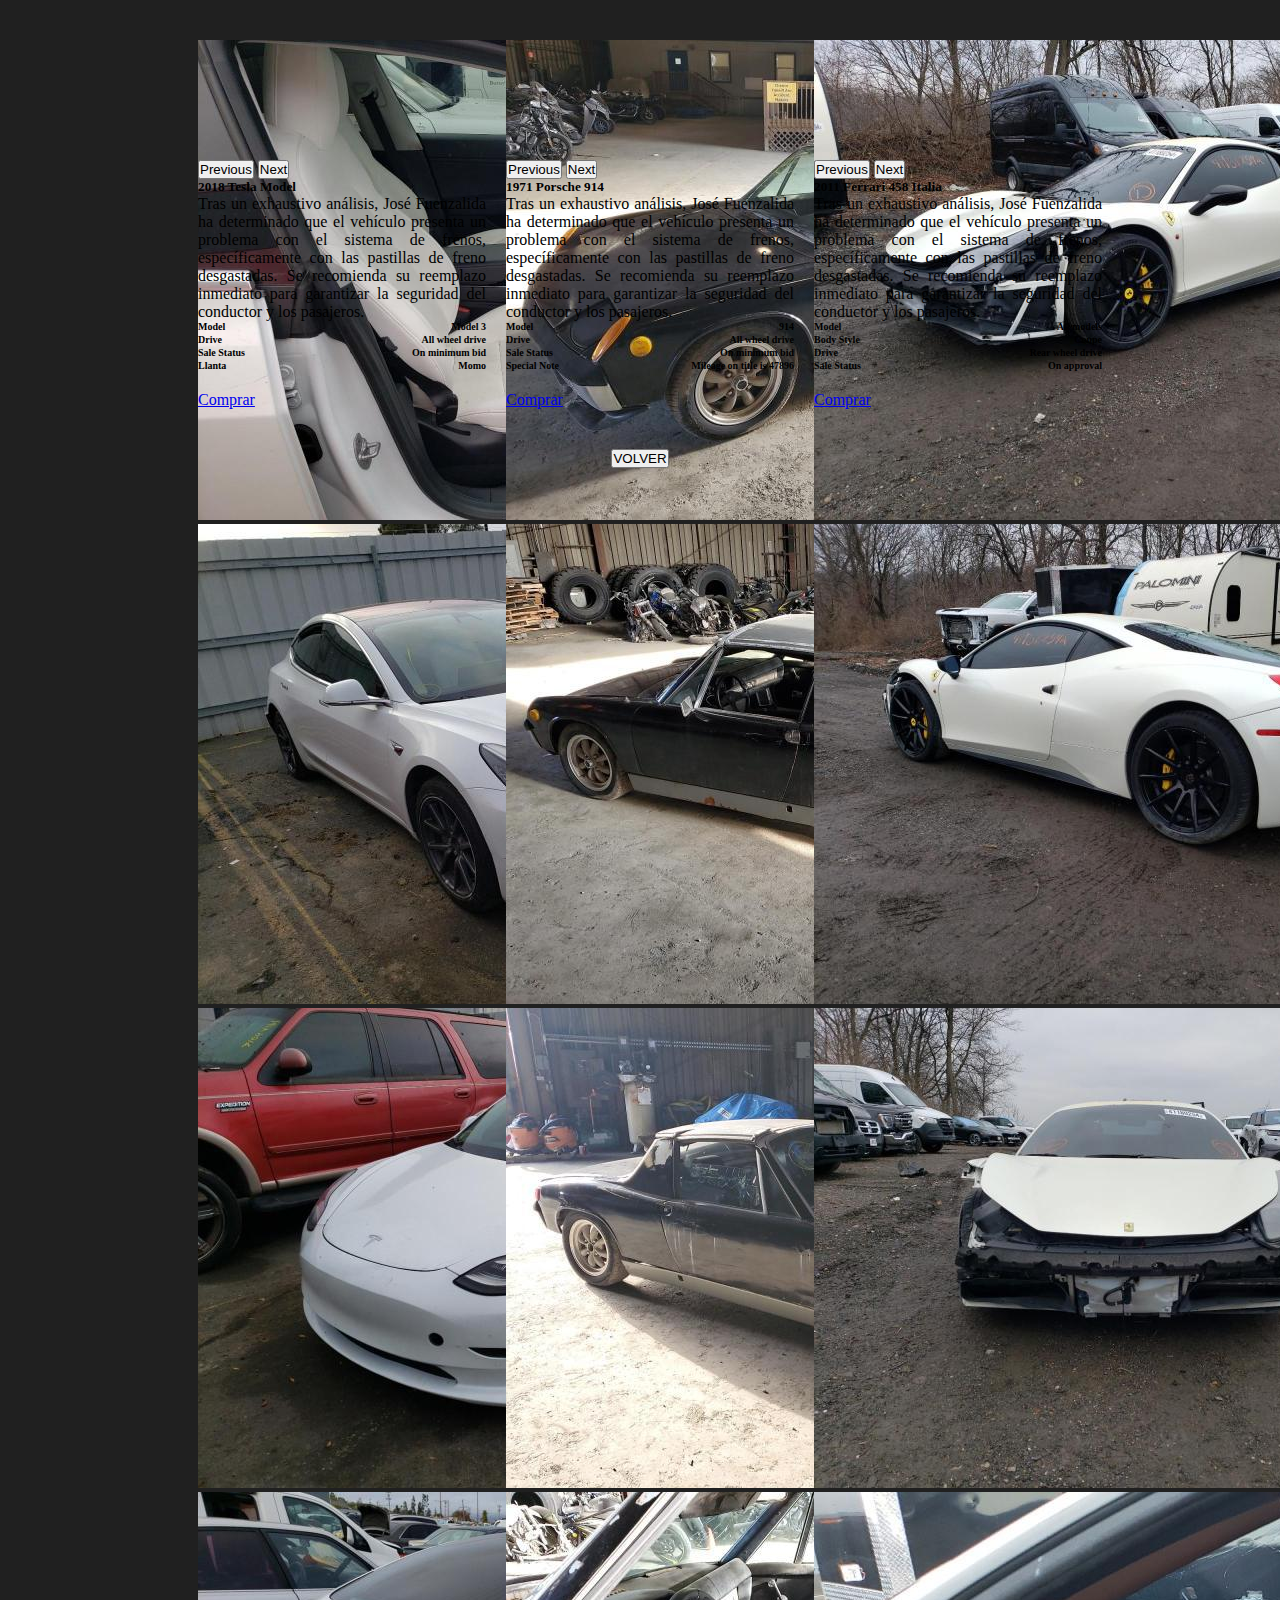
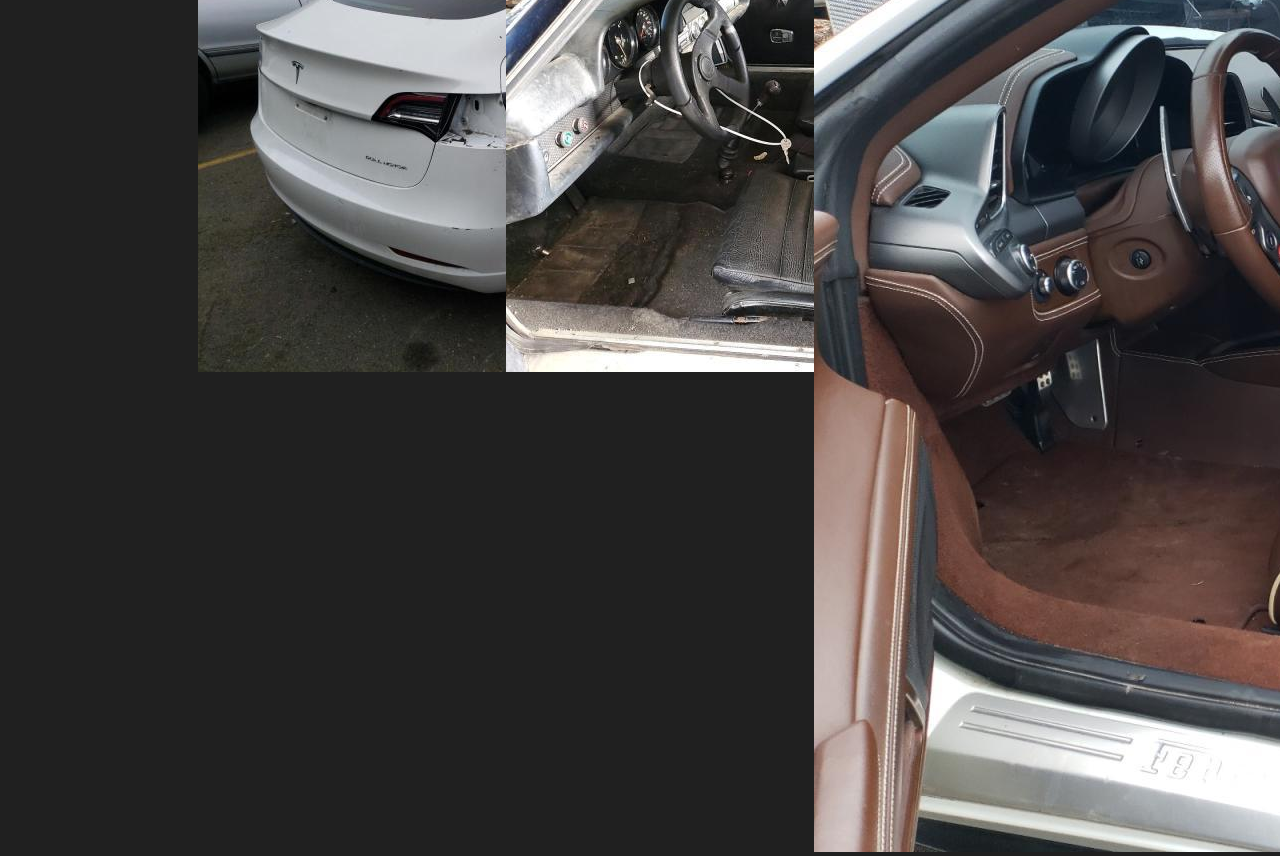
<file: galeria.html>
<!DOCTYPE html>
<html lang="en">
<head>
    <meta charset="UTF-8">
    <meta name="viewport" content="width=device-width, initial-scale=1.0">
    <title>Fichas</title>
    <!--Insercion de los CDN-->
    <script src="https://code.jquery.com/jquery-3.7.1.js" integrity="sha256-eKhayi8LEQwp4NKxN+CfCh+3qOVUtJn3QNZ0TciWLP4=" crossorigin="anonymous"></script>
    <script src="https://cdn.jsdelivr.net/npm/bootstrap@4.6.2/dist/js/bootstrap.min.js" integrity="sha384-+sLIOodYLS7CIrQpBjl+C7nPvqq+FbNUBDunl/OZv93DB7Ln/533i8e/mZXLi/P+" crossorigin="anonymous"></script>
    <link rel="stylesheet" href="https://cdn.jsdelivr.net/npm/bootstrap@4.6.2/dist/css/bootstrap.min.css" integrity="sha384-xOolHFLEh07PJGoPkLv1IbcEPTNtaed2xpHsD9ESMhqIYd0nLMwNLD69Npy4HI+N" crossorigin="anonymous">
    <link rel="stylesheet" href="estilos.css" rel="stylesheet" TYPE="text/css">
</head>
<body class="fondo">
    <!--Formato de estilo proveniente de CSS "estilos.css"-->
    <div class="ordenar">
        <div class="fich">
            <div class="card" style="width: 18rem;">
                <!--Carrusel extraido de boostrap"-->
                <div id="carouselExampleControls" class="carousel slide" data-ride="carousel">
                    <div class="carousel-inner">
                        <div class="carousel-item active">
                            <img src="Galeria_Autos/Auto1.jpg" class="d-block w-100" alt="...">
                        </div>
                        <div class="carousel-item">
                            <img src="Galeria_Autos/Auto1.1.jpg" class="d-block w-100" alt="...">
                        </div>
                        <div class="carousel-item">
                            <img src="Galeria_Autos/Auto1.2.jpg" class="d-block w-100" alt="...">
                        </div>
                        <div class="carousel-item">
                            <img src="Galeria_Autos/Auto1.3.jpg" class="d-block w-100" alt="...">
                        </div>
                    </div>
                <button class="carousel-control-prev" type="button" data-target="#carouselExampleControls" data-slide="prev">
                    <span class="carousel-control-prev-icon" aria-hidden="true"></span>
                    <span class="sr-only">Previous</span>
                    </button>
                    <button class="carousel-control-next" type="button" data-target="#carouselExampleControls" data-slide="next">
                    <span class="carousel-control-next-icon" aria-hidden="true"></span>
                    <span class="sr-only">Next</span>
                    </button>
                </div>
                <!--Tarjeta de boostrap con su informacion-->
                <div class="card-body">
                <h5 class="card-title">2018 Tesla Model</h5>
                <p class="card-text">Tras un exhaustivo análisis, José Fuenzalida ha determinado que el vehículo presenta un problema con el sistema de frenos, específicamente con las pastillas de freno desgastadas. Se recomienda su reemplazo inmediato para garantizar la seguridad del conductor y los pasajeros.</p>
                <!--Datos del automovil-->
                <div class="datos">
                    <div class="linea">
                        <b>Model</b>
                        <b>Model 3</b>
                    </div>
                    <div class="rect"></div>
                    <div class="linea">
                        <b>Drive</b>
                        <b>All wheel drive</b>
                    </div>
                    <div class="rect"></div>
                    <div class="linea">
                        <b>Sale Status</b>
                        <b>On minimum bid</b>
                    </div>
                    <div class="rect"></div>
                    <div class="linea">
                        <b>Llanta</b>
                        <b>Momo</b>
                    </div>
                    <div class="rect"></div>
                    <br>

                </div>
                    <form id="compra">
                        <a href="#" class="btn btn-primary" onclick="mostrarVentanaEmergente()">Comprar</a>
                    </form>
                    <!--mensaje emergente de javascript-->
                    <script> 
                        function mostrarVentanaEmergente() {
                            alert('Su reserva para la compra a sido efectuada exitosamente');
                        }
                    </script>
                </div>
            </div>
        </div>

        <!--Segunda ficha-->
        <div class="fich">
            <div class="card" style="width: 18rem;">
                <!--Carrusel extraido de boostrap"-->
                <div id="carouselExampleControls" class="carousel slide" data-ride="carousel">
                    <div class="carousel-inner">
                        <div class="carousel-item active">
                            <img src="Galeria_Autos/porc1.jpg" class="d-block w-100" alt="...">
                        </div>
                        <div class="carousel-item">
                            <img src="Galeria_Autos/porc2.jpg" class="d-block w-100" alt="...">
                        </div>
                        <div class="carousel-item">
                            <img src="Galeria_Autos/porc3.jpg" class="d-block w-100" alt="...">
                        </div>
                        <div class="carousel-item">
                            <img src="Galeria_Autos/porc4.jpg" class="d-block w-100" alt="...">
                        </div>
                    </div>
                <button class="carousel-control-prev" type="button" data-target="#carouselExampleControls" data-slide="prev">
                    <span class="carousel-control-prev-icon" aria-hidden="true"></span>
                    <span class="sr-only">Previous</span>
                    </button>
                    <button class="carousel-control-next" type="button" data-target="#carouselExampleControls" data-slide="next">
                    <span class="carousel-control-next-icon" aria-hidden="true"></span>
                    <span class="sr-only">Next</span>
                    </button>
                </div>
                <!--Tarjeta de boostrap con su informacion-->
                <div class="card-body">
                <h5 class="card-title">1971 Porsche 914</h5>
                <p class="card-text">Tras un exhaustivo análisis, José Fuenzalida ha determinado que el vehículo presenta un problema con el sistema de frenos, específicamente con las pastillas de freno desgastadas. Se recomienda su reemplazo inmediato para garantizar la seguridad del conductor y los pasajeros.</p>
                <!--Datos del automovil-->
                <div class="datos">
                    <div class="linea">
                        <b>Model</b>
                        <b>914</b>
                    </div>
                    <div class="rect"></div>
                    <div class="linea">
                        <b>Drive</b>
                        <b>All wheel drive</b>
                    </div>
                    <div class="rect"></div>
                    <div class="linea">
                        <b>Sale Status</b>
                        <b>On minimum bid</b>
                    </div>
                    <div class="rect"></div>
                    <div class="linea">
                        <b>Special Note</b>
                        <b>Mileage on title is 47896 </b>
                    </div>
                    <div class="rect"></div>
                    <br>

                </div>
                    <form id="compra">
                        <a href="#" class="btn btn-primary" onclick="mostrarVentanaEmergente()">Comprar</a>
                    </form>
                    <!--mensaje emergente de javascript-->
                    <script> 
                        function mostrarVentanaEmergente() {
                            alert('Su reserva para la compra a sido efectuada exitosamente');
                        }
                    </script>
                </div>
            </div>
        </div>
                <!--Tercera ficha-->
                <div class="fich">
                    <div class="card" style="width: 18rem;">
                        <!--Carrusel extraido de boostrap"-->
                        <div id="carouselExampleControls" class="carousel slide" data-ride="carousel">
                            <div class="carousel-inner">
                                <div class="carousel-item active">
                                    <img src="Galeria_Autos/fer1.jpg" class="d-block w-100" alt="...">
                                </div>
                                <div class="carousel-item">
                                    <img src="Galeria_Autos/fer2.jpg" class="d-block w-100" alt="...">
                                </div>
                                <div class="carousel-item">
                                    <img src="Galeria_Autos/fer3.jpg" class="d-block w-100" alt="...">
                                </div>
                                <div class="carousel-item">
                                    <img src="Galeria_Autos/fer4.jpg" class="d-block w-100" alt="...">
                                </div>
                            </div>
                        <button class="carousel-control-prev" type="button" data-target="#carouselExampleControls" data-slide="prev">
                            <span class="carousel-control-prev-icon" aria-hidden="true"></span>
                            <span class="sr-only">Previous</span>
                            </button>
                            <button class="carousel-control-next" type="button" data-target="#carouselExampleControls" data-slide="next">
                            <span class="carousel-control-next-icon" aria-hidden="true"></span>
                            <span class="sr-only">Next</span>
                            </button>
                        </div>
                        <!--Tarjeta de boostrap con su informacion-->
                        <div class="card-body">
                        <h5 class="card-title">2011 Ferrari 458 Italia</h5>
                        <p class="card-text">Tras un exhaustivo análisis, José Fuenzalida ha determinado que el vehículo presenta un problema con el sistema de frenos, específicamente con las pastillas de freno desgastadas. Se recomienda su reemplazo inmediato para garantizar la seguridad del conductor y los pasajeros.</p>
                        <!--Datos del automovil-->
                        <div class="datos">
                            <div class="linea">
                                <b>Model</b>
                                <b>All models</b>
                            </div>
                            <div class="rect"></div>
                            <div class="linea">
                                <b>Body Style</b>
                                <b>Coupe</b>
                            </div>
                            <div class="rect"></div>
                            <div class="linea">
                                <b>Drive</b>
                                <b>Rear wheel drive</b>
                            </div>
                            <div class="rect"></div>
                            <div class="linea">
                                <b>Sale Status</b>
                                <b>On approval</b>
                            </div>
                            <div class="rect"></div>
                            <br>
                            <!--Boton de boostrap-->
                            </div>
                                <form id="compra">
                                    <a href="#" class="btn btn-primary" onclick="mostrarVentanaEmergente()">Comprar</a>
                                </form>
                            <!--mensaje emergente de javascript-->
                                <script> 
                                    function mostrarVentanaEmergente() {
                                        alert('Su reserva para la compra a sido efectuada exitosamente');
                                    }
                                </script>
                            </div>
                    </div>
                </div>
            </div>
    <div class="ordenar">
        <a href="index.html" class="btn btn-primary">
        <button type="button" class="btn btn-primary">VOLVER</button>
        </a>
    </div>
</body>
</html>
</file>
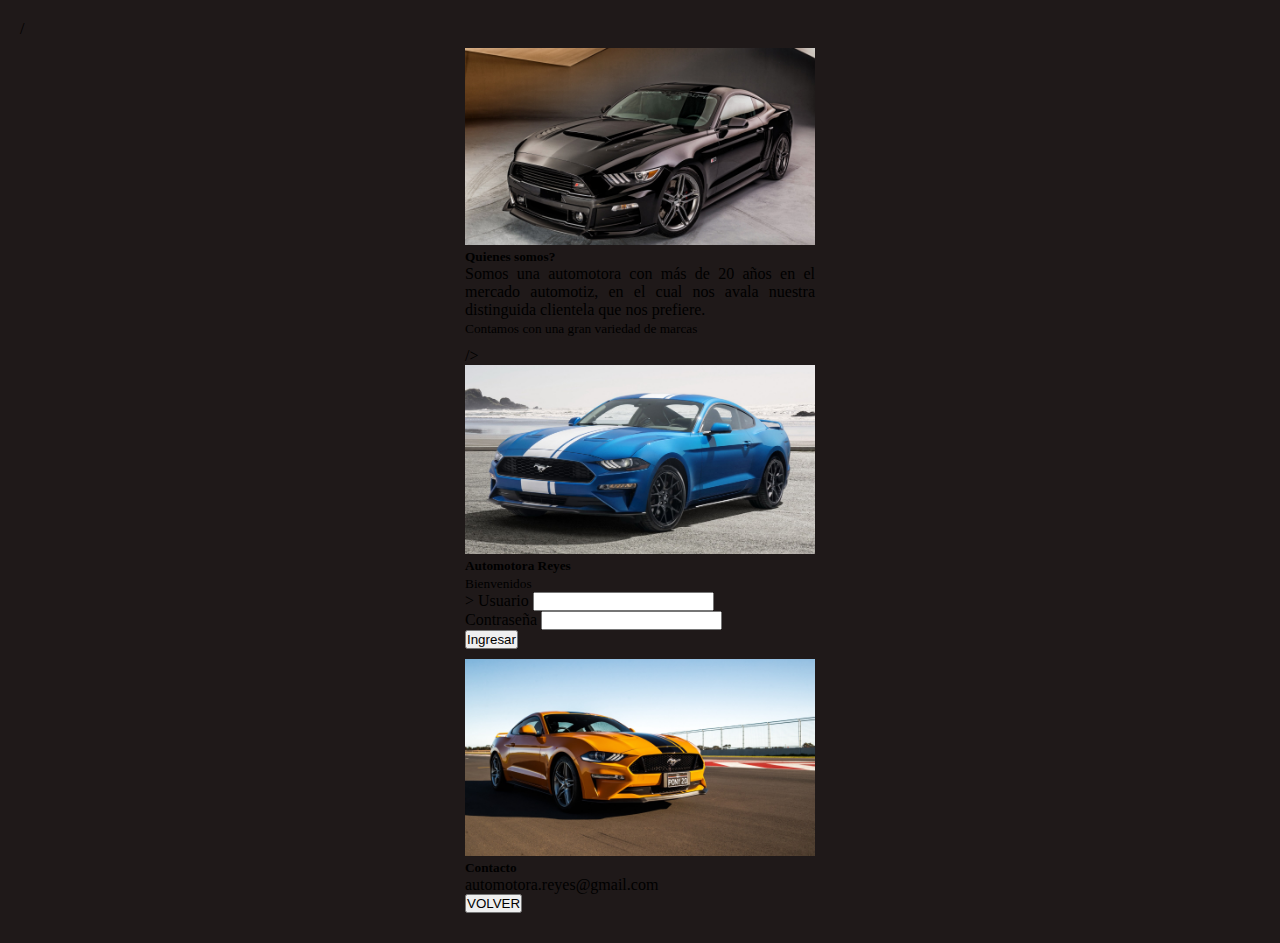
<file: login.html>
<!DOCTYPE html>
<html lang="en">
<head>
    <meta charset="UTF-8">
    <meta name="viewport" content="width=device-width, initial-scale=1.0">
    <title>Document</title>
    <script src="https://code.jquery.com/jquery-3.7.1.js" integrity="sha256-eKhayi8LEQwp4NKxN+CfCh+3qOVUtJn3QNZ0TciWLP4=" crossorigin="anonymous"></script>
    <script src="https://cdn.jsdelivr.net/npm/bootstrap@4.6.2/dist/js/bootstrap.min.js" integrity="sha384-+sLIOodYLS7CIrQpBjl+C7nPvqq+FbNUBDunl/OZv93DB7Ln/533i8e/mZXLi/P+" crossorigin="anonymous"></script>
    <link rel="stylesheet" href="https://cdn.jsdelivr.net/npm/bootstrap@4.6.2/dist/css/bootstrap.min.css" integrity="sha384-xOolHFLEh07PJGoPkLv1IbcEPTNtaed2xpHsD9ESMhqIYd0nLMwNLD69Npy4HI+N" crossorigin="anonymous">
    <link rel="stylesheet" href="estilos.css" rel="stylesheet" TYPE="text/css">
    <style>
        body {
            background-color: #1f1919; /* Fondo negro */
            padding: 20px;
        }
        
        .card {
            max-width: 350px;
            margin: 10px auto; /* Centra la tarjeta horizontalmente */
        }
        .card img { 
            max-width: 100%;
            height: auto;
        }
    </style>
</head>
<body>
    <div class="card-group">/<!--primera tarjeta-->
        <div class="card">
          <img src="IMAGENES/img3.jfif" class="card-img-top" alt="Ford Mustang">
          <div class="card-body">
            <h5 class="card-title">Quienes somos?</h5>
            <p class="card-text"> Somos una automotora con más de 20 años en el mercado automotiz, en el cual nos avala nuestra distinguida clientela que nos prefiere.</p>
            <p class="card-text"><small class="text-muted">Contamos con una gran variedad de marcas</small></p>
          </div>
        </div>
        <div class="card mx-auto">/<!--segunda tarjeta-->>
          <img src="IMAGENES/img2.jfif" class="card-img-top" alt="Ford Mustang">
          <div class="card-body">
            <h5 class="card-title text-center">Automotora Reyes</h5>

            <p class="card-text text-center"><small class="text-muted">Bienvenidos</small></p>
            
            <form id="loginForm">
                <div class="form-group"> <!--ingreso por login-->>
                  <label for="exampleInputEmail1">Usuario</label>
                  <input type="text" class="form-control" id="exampleInputEmail1" aria-describedby="emailHelp" required>
                </div>
                <div class="form-group">
                  <label for="exampleInputPassword1">Contraseña</label>
                  <input type="password" class="form-control" id="exampleInputPassword1" required>
                </div>
                <button type="submit" class="btn btn-primary">Ingresar</button> <!--se crea botón ingresar-->
              </form>
          </div>
        </div>
        <div class="card ml-auto"> <!--tercera tarjeta-->
          <img src="IMAGENES/img1.jfif" class="card-img-top" alt="Ford Mustang">
          <div class="card-body">
            <h5 class="card-title">Contacto</h5>
            <p class="card-text">automotora.reyes@gmail.com</p>
          </div>

          <a href="index.html" class="btn btn-primary">
            <button type="button" class="btn btn-primary">VOLVER</button>
        </a>
        </div>
      </div>
      <!--mensaje emergente de javascript-->
      <script> 
        document.getElementById('loginForm').addEventListener('submit', function(event) {
            event.preventDefault();
            alert('Usuario o contraseña incorrectos');
        });
      </script>
</body>
</html>
</file>
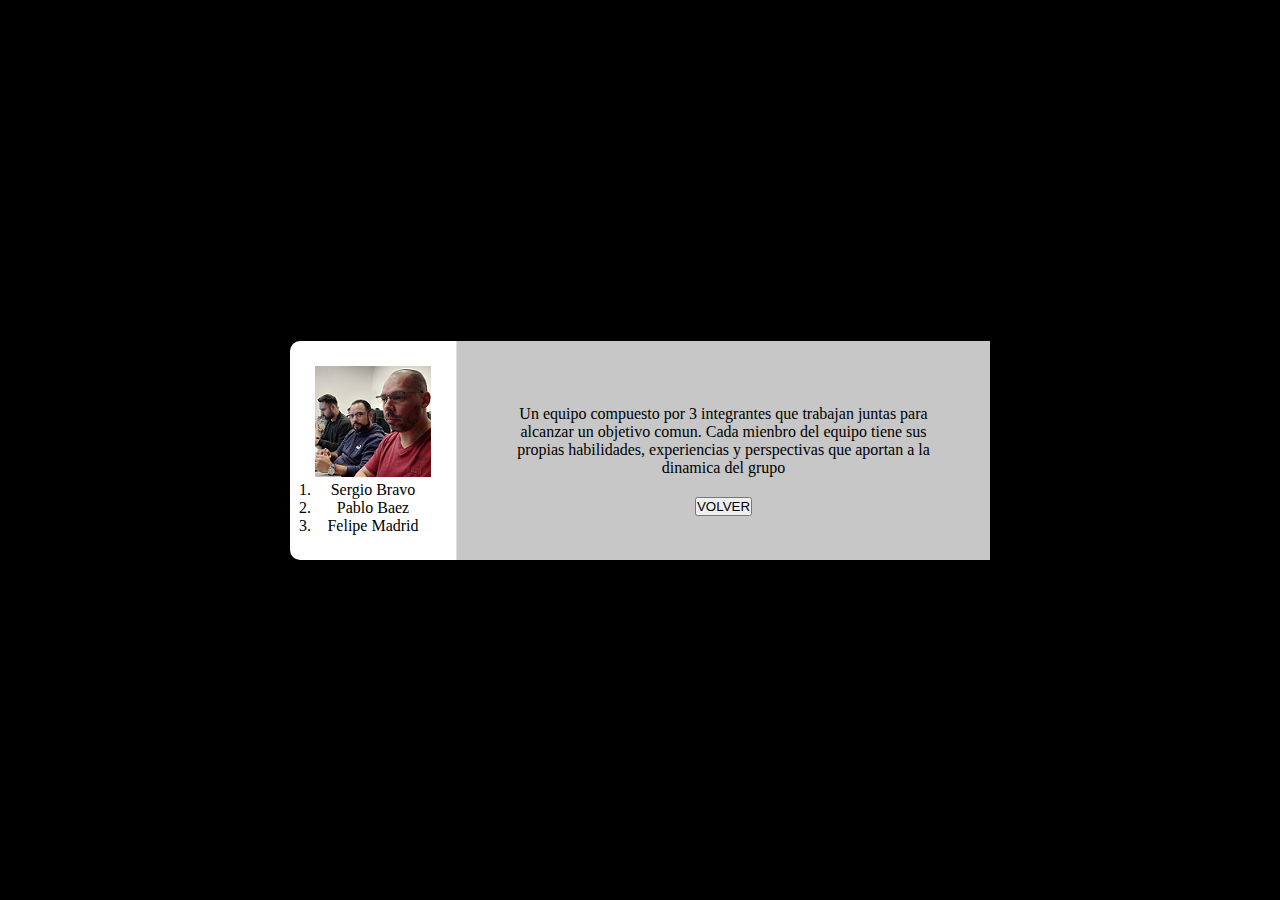
<file: nosotros.html>
<!DOCTYPE html>
<html lang="es">
<head>
    <meta charset="UTF-8">
    <meta name="viewport" content="width=device-width, initial-scale=1.0">
    <title>Document</title>
    <script src="https://code.jquery.com/jquery-3.7.1.min.js" integrity="sha256-/JqT3SQfawRcv/BIHPThkBvs0OEvtFFmqPF/lYI/Cxo=" crossorigin="anonymous"></script>
    <link rel="stylesheet" href="https://cdn.jsdelivr.net/npm/bootstrap@4.6.2/dist/css/bootstrap.min.css" integrity="sha384-xOolHFLEh07PJGoPkLv1IbcEPTNtaed2xpHsD9ESMhqIYd0nLMwNLD69Npy4HI+N" crossorigin="anonymous">
    <script src="https://cdn.jsdelivr.net/npm/bootstrap@4.6.2/dist/js/bootstrap.min.js" integrity="sha384-+sLIOodYLS7CIrQpBjl+C7nPvqq+FbNUBDunl/OZv93DB7Ln/533i8e/mZXLi/P+" crossorigin="anonymous"></script>
    <link rel="stylesheet" href="estilos.css">
</head>
<body>

    <div class="container">
        <div class="card-container">
            <div class="header">
                <a href="IMAGENES/nos.jfif">
                    <img src="IMAGENES/nos.png" alt="">

                </a>
                <br>
                <ol>
                    <li>Sergio Bravo</li>
                    <li>Pablo Baez</li>
                    <li>Felipe Madrid</li>
                </ol>
            </div>
            <div class="descripcion">
                <p>Un equipo compuesto por 3 integrantes que trabajan juntas para alcanzar un objetivo comun. Cada mienbro del equipo tiene sus propias habilidades, experiencias y perspectivas que aportan a la dinamica del grupo</p>
                    <a href="index.html" class="btn btn-primary">
                        <button type="button" class="btn btn-primary">VOLVER</button>
                    </a>
            </div>
        </div>
    </div>
    
</body>
</html>
</file>
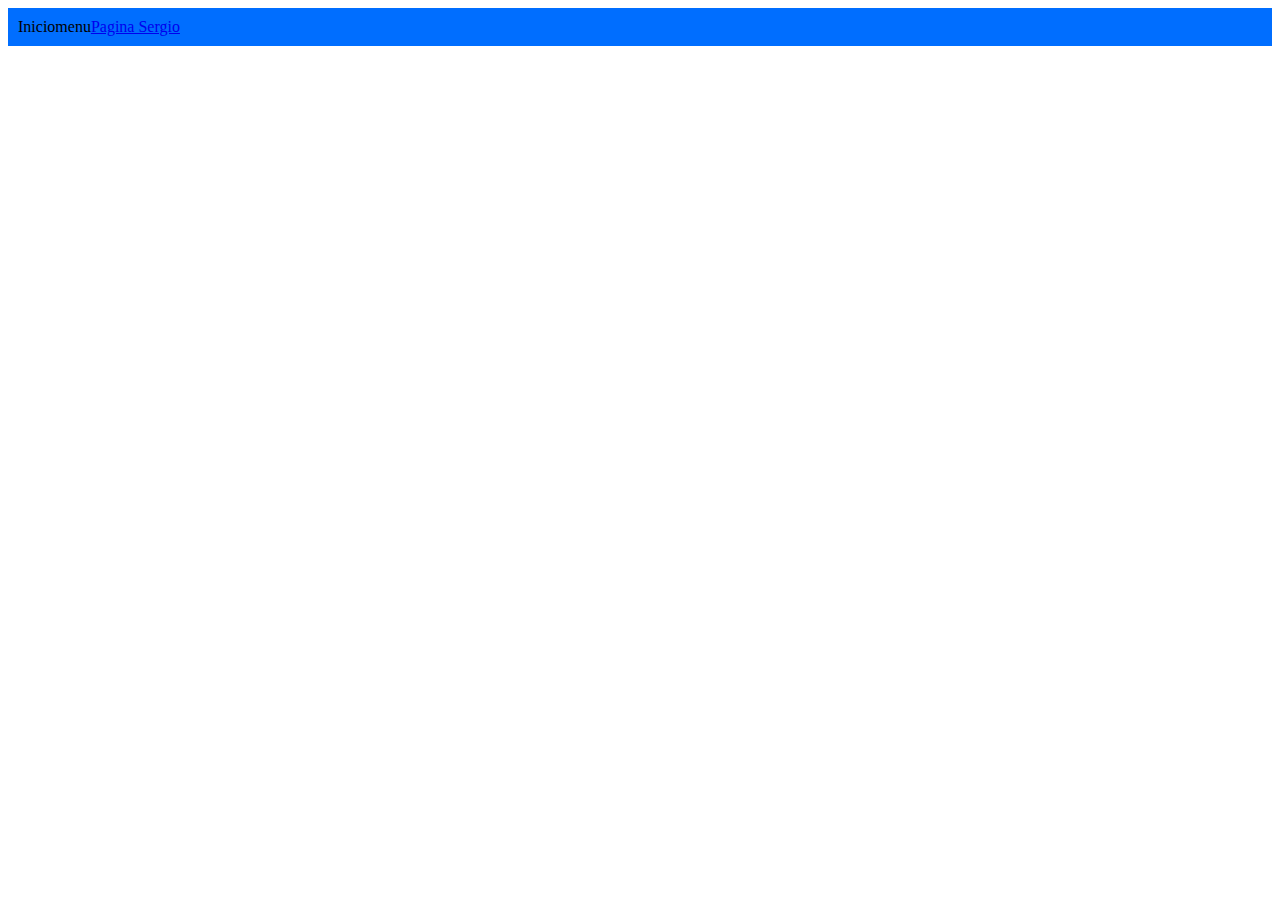
<file: pruebaFESEPA.html>
<!DOCTYPE html>
<html lang="es">
<head>
    <meta charset="UTF-8">
    <meta name="viewport" content="width=device-width, initial-scale=1.0">
    <title>Document</title>
    <style>
    .rec{

        background-color: rgb(0, 110, 255);
        padding: 10px;
        
        justify-content: space-between;
    
    
    }
    .texto{
        display: flex;
        object-position: center;
    }
    .link{
        color: white;
        
    }

    </style>
</head>
<body>
    <div class="rec">
        <div class="texto">
            <div>Inicio</div>
            <div>menu</div>
            <div class="link"><a href="sergio.html">Pagina Sergio</a></div>
        </div>
    </div>
</body>
</html>
</file>
<file: estilos.css>
.fondo{
    background-color: rgb(32, 32, 32);
}

.fich{
    padding-left: 20px;
    padding-top: 20px;
}
.linea{
     font-size: 10px;
    display: flex;
    justify-content: space-between;
}
.rect{
    background-color: rgb(209, 209, 209);
    height: 2px;
}

.carousel-inner{
    max-height: 120px;
    width: auto;
}
.card-text{
    text-align: justify;
}

*{
    margin: 0;
    padding: 0;
    box-sizing: border-box;
}

.container{
    display: flex;
    align-items: center;
    justify-content: center;
    height: 100vh;
    background-color: black;
    font-family: Cambria, Cochin, Georgia, Times, 'Times New Roman', serif;
    padding: 0 20px;
}

.card-container{
    display: flex;
    width: 700px;
    height: auto;
    background-color: white;
    border-radius: 10px;
    box-shadow: 1px 1px 4px 2px rgb(0, 0, 0, 0.2);
}

.header{
    border-right: 1px solid #ddd;
    
}

.descripcion{
    align-content: center;
    background-color: rgb(199, 199, 199);

}

.header, .descripcion{
    padding: 25px;
    text-align: center;
}

.heder a {
    position: relative;
    display: block;
}

.heder img{
    border-radius: 50%;
    box-shadow: 0 0 0 8px rgba(0, 0, 0, 0.06);
    margin: 20px 30px;
    transition: 0.2s;
}

.header a:hover img{
    box-shadow: 0 0 0 8px rgba(0, 0, 0, 0.1);
}

.header h2{
    color: rgb(27, 106, 255);
}

.header h4{

    margin-bottom: 20px;
}

.descripcion{
    align-items: center;
    position: relative;
}

.descripcion p{
    text-align: center;
    margin: 20px 20px;
}

.descripcion .social a{
    
    padding: 0 15px;
    color: rgb(27, 106, 255);
}

.social img{
    width: 20px;
    height: 20px;
}
.rec{
    width: auto;
    height: auto;
    background-color: brown;
    padding: 20px;
    display: flex;

}

.ordenar{
    justify-content: center;
    display: flex;
    padding: 20px;
}
</file>
